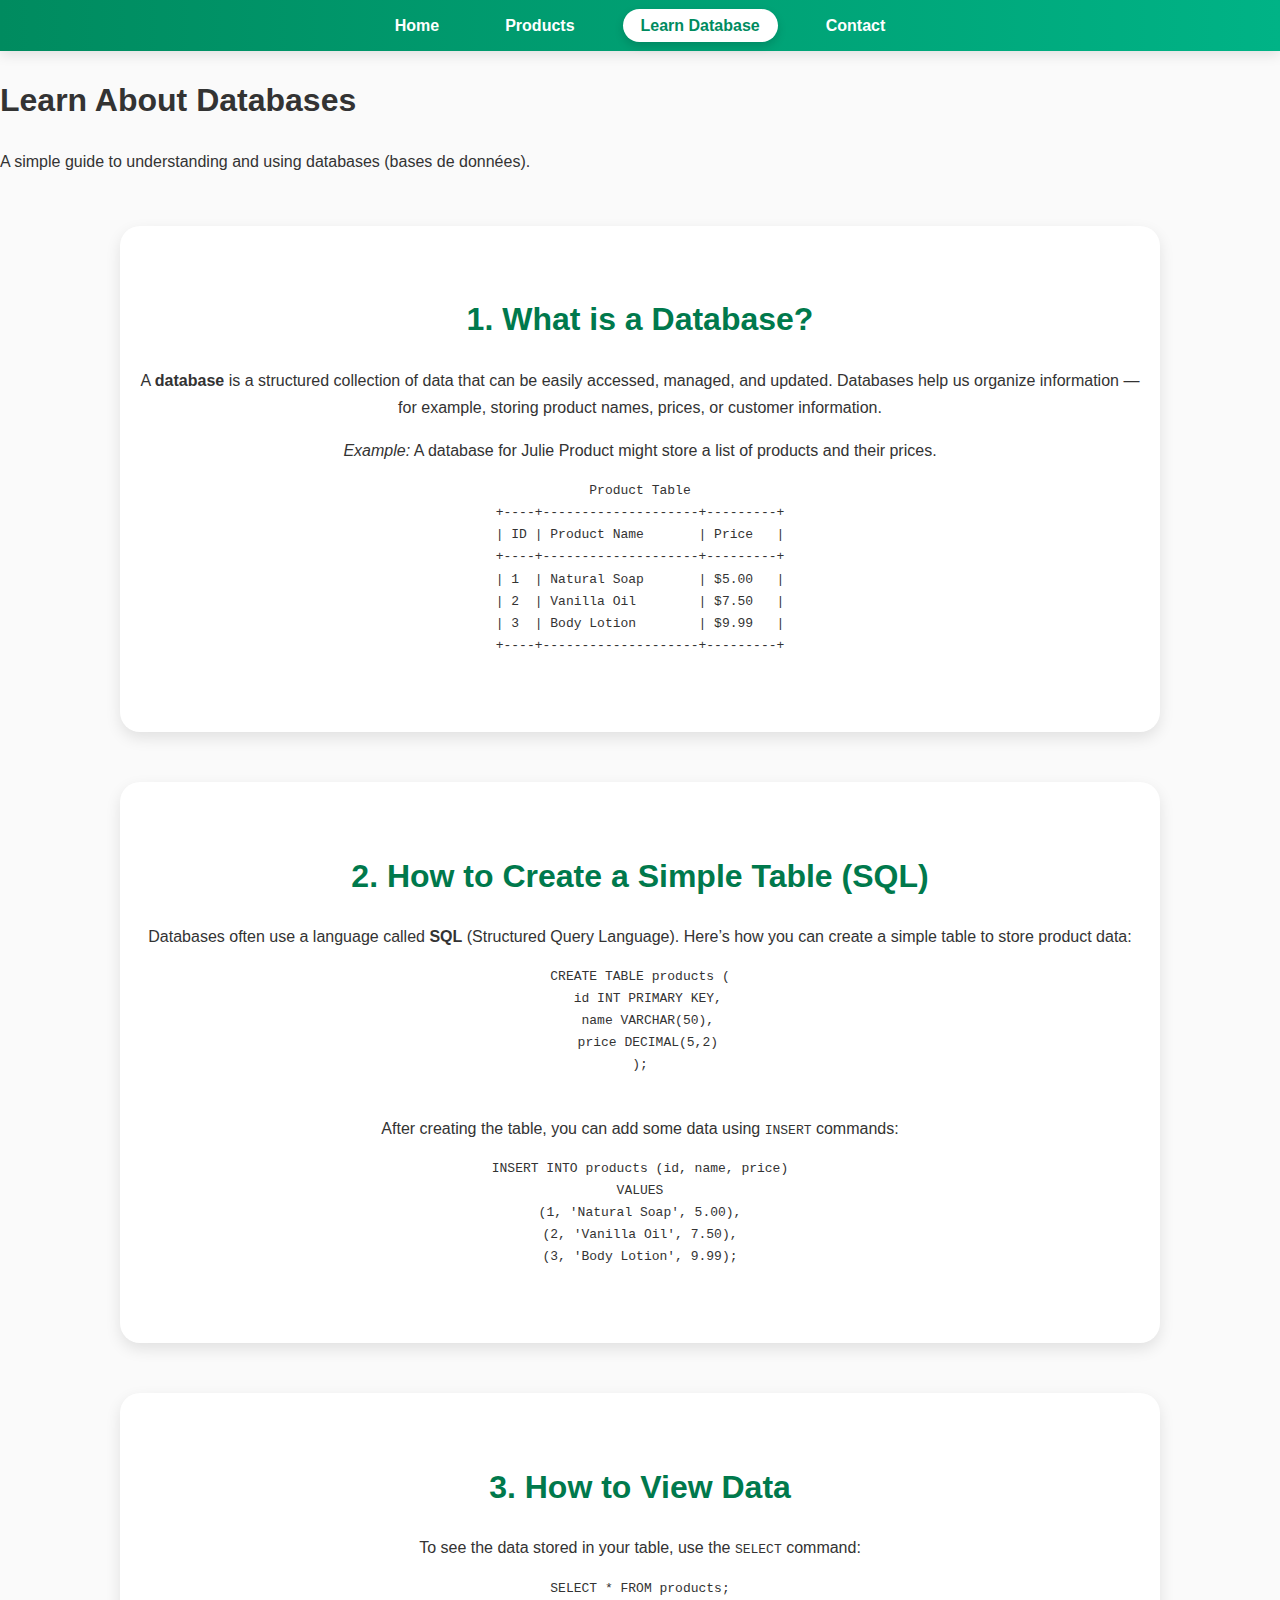
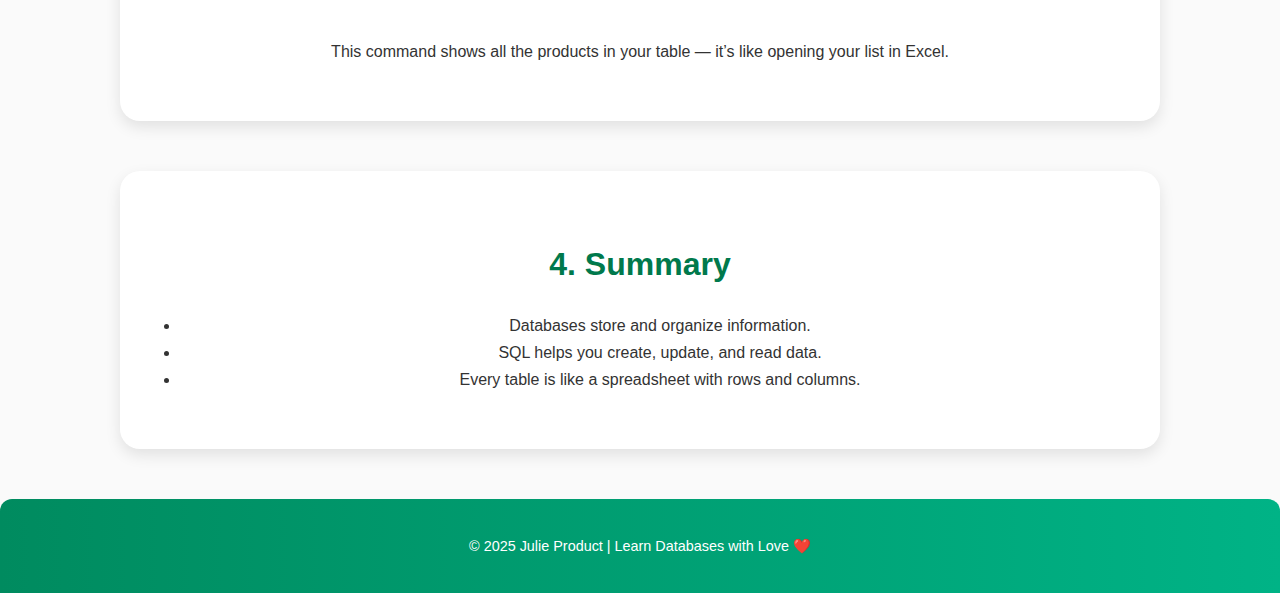
<file: database.html>
<!DOCTYPE html>
<html lang="en">
<head>
  <meta charset="UTF-8">
  <title>Learn Databases | Julie Product</title>
  <meta name="viewport" content="width=device-width, initial-scale=1.0">
  <link rel="stylesheet" href="style.css">
</head>
<body>

  <!-- Navigation -->
  <nav>
    <ul class="nav-menu">
      <li><a href="index.html">Home</a></li>
      <li><a href="product.html">Products</a></li>
      <li><a href="database.html" class="active">Learn Database</a></li>
      <li><a href="contact.html">Contact</a></li>
    </ul>
  </nav>

  <!-- Header -->
  <header class="page-header">
    <h1>Learn About Databases</h1>
    <p>A simple guide to understanding and using databases (bases de données).</p>
  </header>

  <!-- Section 1: What is a Database -->
  <section class="content-section">
    <h2>1. What is a Database?</h2>
    <p>
      A <strong>database</strong> is a structured collection of data that can be easily accessed, managed, and updated.
      Databases help us organize information — for example, storing product names, prices, or customer information.
    </p>
    <p><em>Example:</em> A database for Julie Product might store a list of products and their prices.</p>

    <div class="code-box">
      <pre>
Product Table
+----+--------------------+---------+
| ID | Product Name       | Price   |
+----+--------------------+---------+
| 1  | Natural Soap       | $5.00   |
| 2  | Vanilla Oil        | $7.50   |
| 3  | Body Lotion        | $9.99   |
+----+--------------------+---------+
      </pre>
    </div>
  </section>

  <!-- Section 2: SQL Example -->
  <section class="content-section">
    <h2>2. How to Create a Simple Table (SQL)</h2>
    <p>
      Databases often use a language called <strong>SQL</strong> (Structured Query Language).  
      Here’s how you can create a simple table to store product data:
    </p>

    <div class="code-box">
      <pre>
CREATE TABLE products (
  id INT PRIMARY KEY,
  name VARCHAR(50),
  price DECIMAL(5,2)
);
      </pre>
    </div>

    <p>After creating the table, you can add some data using <code>INSERT</code> commands:</p>

    <div class="code-box">
      <pre>
INSERT INTO products (id, name, price)
VALUES
(1, 'Natural Soap', 5.00),
(2, 'Vanilla Oil', 7.50),
(3, 'Body Lotion', 9.99);
      </pre>
    </div>
  </section>

  <!-- Section 3: Retrieve Data -->
  <section class="content-section">
    <h2>3. How to View Data</h2>
    <p>
      To see the data stored in your table, use the <code>SELECT</code> command:
    </p>

    <div class="code-box">
      <pre>
SELECT * FROM products;
      </pre>
    </div>

    <p>
      This command shows all the products in your table — it’s like opening your list in Excel.
    </p>
  </section>

  <!-- Section 4: Summary -->
  <section class="content-section">
    <h2>4. Summary</h2>
    <ul>
      <li>Databases store and organize information.</li>
      <li>SQL helps you create, update, and read data.</li>
      <li>Every table is like a spreadsheet with rows and columns.</li>
    </ul>
  </section>

  <!-- Footer -->
  <footer>
    <p>© 2025 Julie Product | Learn Databases with Love ❤️</p>
  </footer>

</body>
</html>
</file>
<file: style.css>
/* ===== General Page Style ===== */
body {
  font-family: 'Roboto', Arial, Helvetica, sans-serif;
  margin: 0;
  padding: 0;
  background-color: #fafafa;
  color: #333;
  line-height: 1.7;
}

/* ===== Navigation Menu ===== */
nav {
  background: linear-gradient(90deg, #008b5f, #00b386);
  padding: 12px 0;
  box-shadow: 0 4px 12px rgba(0,0,0,0.1);
}

.nav-menu {
  list-style: none;
  margin: 0;
  padding: 0;
  display: flex;
  justify-content: center;
  gap: 40px;
  flex-wrap: wrap;
}

.nav-menu li a {
  text-decoration: none;
  color: white;
  font-weight: bold;
  padding: 8px 18px;
  border-radius: 25px;
  transition: all 0.3s ease;
}

.nav-menu li a:hover,
.nav-menu li a.active {
  background: white;
  color: #008b5f;
  box-shadow: 0 4px 10px rgba(0,0,0,0.15);
}

/* ===== Welcome Section ===== */
.text-box {
  text-align: center;
  background: linear-gradient(135deg, #d9f7df, #a6e6b7);
  padding: 50px 20px;
  border-radius: 20px;
  margin: 30px auto;
  max-width: 850px;
  box-shadow: 0 6px 15px rgba(0,0,0,0.1);
}

.text-box h1 {
  color: #00794c;
  font-size: 2.5rem;
  font-family: 'Montserrat', sans-serif;
  margin-bottom: 15px;
}

.text-box p {
  font-size: 1.2rem;
}

/* ===== Photo Section ===== */
.photo-section {
  text-align: center;
  margin-top: 50px;
}

.photo-section h2 {
  color: #00794c;
  font-size: 2rem;
  margin-bottom: 15px;
}

/* ===== Gallery Layout ===== */
.photo-gallery {
  display: flex;
  justify-content: center;
  align-items: center;
  flex-wrap: wrap;
  gap: 25px;
  margin-top: 25px;
}

.featured-photo {
  width: 220px;
  height: auto;
  border-radius: 16px;
  box-shadow: 0 6px 12px rgba(0,0,0,0.15);
  transition: transform 0.3s ease, box-shadow 0.3s ease;
}

.featured-photo:hover {
  transform: scale(1.08);
  box-shadow: 0 12px 20px rgba(0,0,0,0.2);
}

/* ===== Learn Section ===== */
.learn-section {
  background: linear-gradient(90deg, #f2fff5, #d0f0d7);
  padding: 50px 20px;
  text-align: center;
  border-radius: 20px;
  margin: 50px 20px;
  box-shadow: 0 6px 15px rgba(0,0,0,0.1);
}

.learn-section h2 {
  color: #00794c;
  font-size: 2rem;
  margin-bottom: 15px;
}

.learn-section p {
  max-width: 700px;
  margin: 0 auto 20px;
  font-size: 1.2rem;
}

/* ===== Button Links ===== */
.button-link {
  background: linear-gradient(90deg, #00794c, #00b386);
  color: white;
  text-decoration: none;
  padding: 14px 28px;
  border-radius: 50px;
  display: inline-block;
  margin-top: 15px;
  font-weight: bold;
  transition: all 0.3s ease;
  box-shadow: 0 6px 15px rgba(0,179,134,0.3);
}

.button-link:hover {
  background: linear-gradient(90deg, #00b386, #00794c);
  transform: scale(1.05) translateY(-2px);
  box-shadow: 0 10px 20px rgba(0,179,134,0.4);
}

/* ===== Centered Link Wrapper ===== */
.center-link {
  text-align: center;
  margin-top: 40px;
}

/* ===== Footer ===== */
footer {
  background: linear-gradient(90deg, #008b5f, #00b386);
  color: white;
  text-align: center;
  padding: 20px;
  font-size: 0.9rem;
  border-top-left-radius: 12px;
  border-top-right-radius: 12px;
}

/* ===== Course Section ===== */
.course-section {
  text-align: center;
  margin: 50px 20px;
  padding: 40px 20px;
  background: #fff5f0;
  border-radius: 20px;
  box-shadow: 0 6px 15px rgba(0,0,0,0.1);
}

.course-section h2 {
  font-size: 2rem;
  margin-bottom: 20px;
  color: #ff6f61;
}

.course-section p {
  font-size: 1.1rem;
  margin-bottom: 25px;
  color: #555;
}

.course-section .button-link {
  background: linear-gradient(90deg, #ff6f61, #ff9472);
}

.course-section .button-link:hover {
  background: linear-gradient(90deg, #ff9472, #ff6f61);
}

/* ===== Madagascar Section ===== */
.madagascar-section {
  text-align: center;
  margin: 50px 20px;
  padding: 40px 20px;
  background: #e6f9f0;
  border-radius: 20px;
  box-shadow: 0 6px 15px rgba(0,0,0,0.1);
}

.madagascar-section h2 {
  font-size: 2rem;
  margin-bottom: 20px;
  color: #009966;
}

.madagascar-section p {
  font-size: 1.1rem;
  margin-bottom: 25px;
  color: #555;
}

.madagascar-section .button-link {
  background: linear-gradient(90deg, #4caf50, #66c466);
}

.madagascar-section .button-link:hover {
  background: linear-gradient(90deg, #66c466, #4caf50);
}

/* ===== Responsive ===== */
@media (max-width: 768px) {
  .photo-gallery {
    flex-direction: column;
    align-items: center;
  }

  .featured-photo {
    width: 80%;
    height: auto;
  }

  .text-box h1,
  .photo-section h2,
  .learn-section h2,
  .course-section h2,
  .madagascar-section h2 {
    font-size: 1.8rem;
  }

  .text-box p,
  .learn-section p,
  .course-section p,
  .madagascar-section p {
    font-size: 1rem;
  }

  .button-link {
    padding: 12px 24px;
  }
}

/* ===== General Page Style ===== */
body {
  font-family: 'Roboto', Arial, Helvetica, sans-serif;
  margin: 0;
  padding: 0;
  background-color: #fafafa;
  color: #333;
  line-height: 1.7;
}

/* ===== Navigation ===== */
nav {
  background: linear-gradient(90deg, #008b5f, #00b386);
  padding: 12px 0;
  box-shadow: 0 4px 12px rgba(0,0,0,0.1);
}

.nav-menu {
  list-style: none;
  display: flex;
  justify-content: center;
  gap: 30px;
  margin: 0;
  padding: 0;
}

.nav-menu li a {
  color: white;
  font-weight: bold;
  padding: 8px 18px;
  border-radius: 25px;
  text-decoration: none;
  transition: all 0.3s ease;
}

.nav-menu li a:hover,
.nav-menu li a.active {
  background: white;
  color: #008b5f;
  box-shadow: 0 4px 10px rgba(0,0,0,0.15);
}

/* ===== Sections ===== */
section {
  max-width: 1000px;
  margin: 50px auto;
  padding: 40px 20px;
  background: #fff;
  border-radius: 20px;
  box-shadow: 0 6px 15px rgba(0,0,0,0.1);
  text-align: center;
}

section h1, section h2 {
  font-family: 'Montserrat', sans-serif;
  color: #00794c;
}

section h1 {
  font-size: 2.8rem;
  margin-bottom: 20px;
}

section h2 {
  font-size: 2rem;
  margin-bottom: 20px;
}

/* ===== Buttons ===== */
.button-link {
  display: inline-block;
  padding: 14px 28px;
  font-size: 1rem;
  font-weight: bold;
  color: white;
  background: linear-gradient(90deg, #00794c, #00b386);
  border-radius: 50px;
  text-decoration: none;
  margin-top: 20px;
  transition: all 0.3s ease;
  box-shadow: 0 6px 15px rgba(0,179,134,0.3);
}

.button-link:hover {
  background: linear-gradient(90deg, #00b386, #00794c);
  transform: scale(1.05) translateY(-2px);
  box-shadow: 0 10px 20px rgba(0,179,134,0.4);
}

/* ===== Media Cards ===== */
.media-cards {
  display: flex;
  justify-content: center;
  flex-wrap: wrap;
  gap: 20px;
}

.media-cards iframe,
.media-cards img {
  border-radius: 16px;
  box-shadow: 0 6px 12px rgba(0,0,0,0.15);
  width: 320px;
  height: 180px;
  transition: transform 0.3s ease, box-shadow 0.3s ease;
}

.media-cards img {
  height: auto;
}

.media-cards iframe:hover,
.media-cards img:hover {
  transform: scale(1.05);
  box-shadow: 0 12px 20px rgba(0,0,0,0.2);
}

/* ===== Footer ===== */
footer {
  background: linear-gradient(90deg, #008b5f, #00b386);
  color: white;
  text-align: center;
  padding: 20px;
  font-size: 0.9rem;
  border-top-left-radius: 12px;
  border-top-right-radius: 12px;
}

/* ===== Responsive ===== */
@media (max-width: 768px) {
  .media-cards iframe,
  .media-cards img {
    width: 80%;
    height: auto;
  }

  section h1 {
    font-size: 2rem;
  }

  section h2 {
    font-size: 1.6rem;
  }
}
</file>
